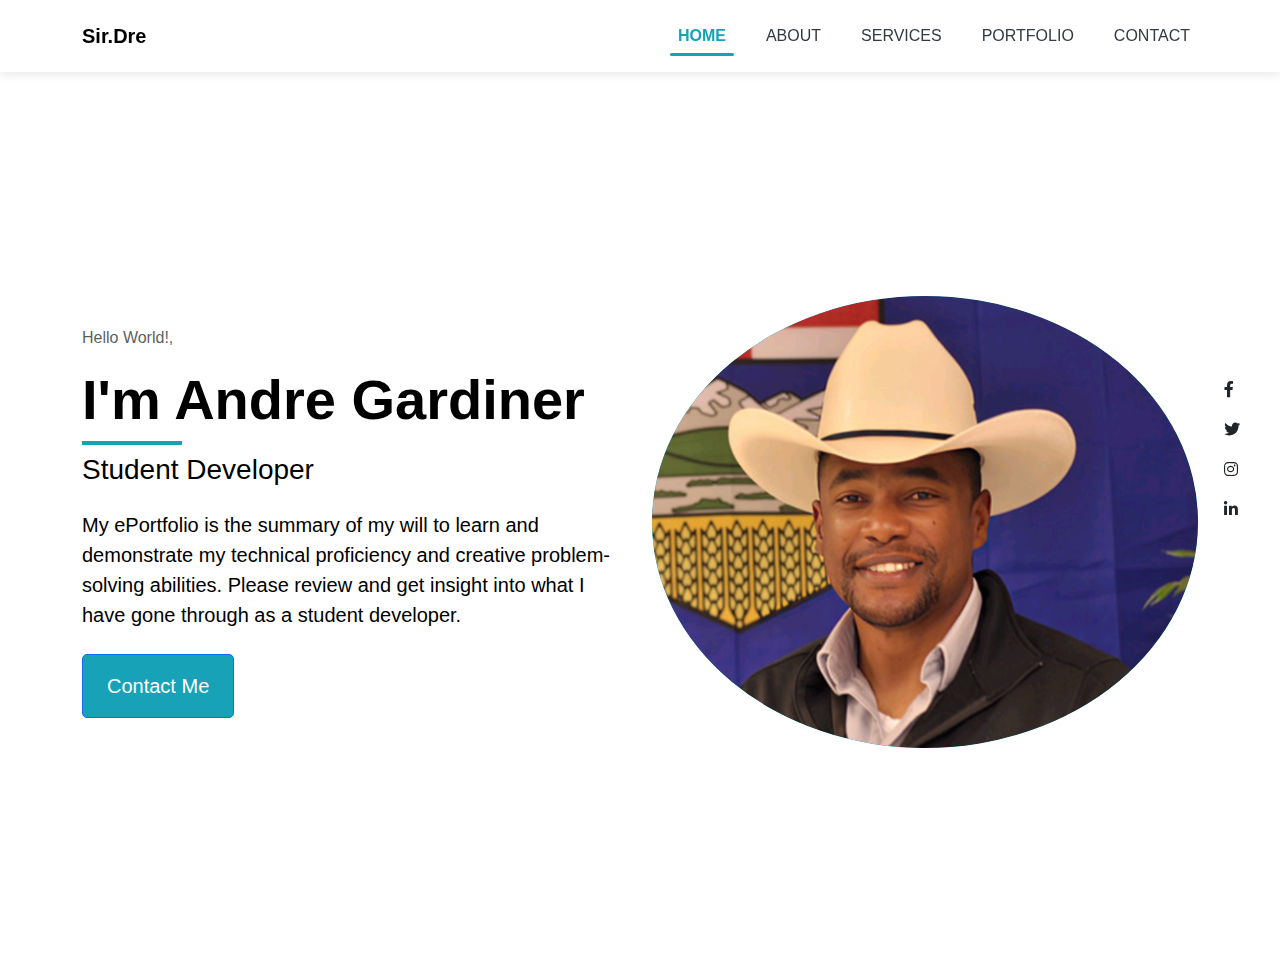
<file: index.html>
<!DOCTYPE html>
<html lang="en">

<head>
    <meta charset="UTF-8">
    <meta name="viewport" content="width=device-width, initial-scale=1.0">

    <meta name="description" content="My ePortfolio - The summary of my will to learn and demonstrate my technical proficiency">
    <meta name="keywords" content="assignment3,personal,website,student,developer,andre.gardiner">
    <meta name="author" content="Andre Gardiner">

    <title>Andre Gardiner - Student Developer</title>
    <link href="https://cdn.jsdelivr.net/npm/bootstrap@5.3.3/dist/css/bootstrap.min.css" rel="stylesheet"
        integrity="sha384-QWTKZyjpPEjISv5WaRU9OFeRpok6YctnYmDr5pNlyT2bRjXh0JMhjY6hW+ALEwIH" crossorigin="anonymous">
    <link rel="stylesheet" href="https://cdnjs.cloudflare.com/ajax/libs/font-awesome/6.0.0/css/all.min.css">
    <link rel="stylesheet" href="assets/css/styles.css">
    <link rel="stylesheet" href="assets/css/index.css">
    <link rel="stylesheet" href="assets/css/responsive.css">
</head>

<body>
    <header class="content-wrapper">
        <nav class="navbar navbar-expand-lg navbar-light bg-white py-3">
            <div class="container">
                <a class="navbar-brand fw-bold" href="#">Sir.Dre</a>
                <button class="navbar-toggler" type="button" data-bs-toggle="collapse" title="_"
                    data-bs-target="#navbarNav">
                    <span class="navbar-toggler-icon"></span>
                </button>
                <div class="collapse navbar-collapse" id="navbarNav">
                    <ul class="navbar-nav ms-auto">
                        <li class="nav-item active"><a class="nav-link" href="index.html">HOME</a></li>
                        <li class="nav-item"><a class="nav-link" href="about.html">ABOUT</a></li>
                        <li class="nav-item"><a class="nav-link" href="services.html">SERVICES</a></li>
                        <li class="nav-item"><a class="nav-link" href="portfolio.html">PORTFOLIO</a></li>
                        <li class="nav-item"><a class="nav-link" href="contact.html">CONTACT</a></li>
                    </ul>
                </div>
        </nav>
    </header>
    <main>
        <div class="container">
            <section class="hero-section">
                <div class="row align-items-center min-vh-100">
                    <div class="col-lg-6 mb-4 mb-lg-0">
                        <p class="text-muted mb-3">Hello World!,</p>
                        <h1 class="display-4 fw-bold hero-title">I'm Andre Gardiner</h1>
                        <h2 class="h3 mb-4">Student Developer</h2>
                        <p class="lead mb-4">My ePortfolio is the summary of my will to learn and demonstrate my
                            technical proficiency and creative problem-solving abilities. Please review and get insight
                            into what I have gone through as a student developer.</p>
                        <a href="contact.html" class="btn btn-primary btn-lg px-4">Contact Me</a>
                    </div>
                    <div class="col-lg-6">
                        <div class="profile-image-wrapper">
                            <img src="assets/images/profile.png" alt="Freelance Designer"
                                class="img-fluid profile-image">
                        </div>
                    </div>
                </div>
            </section>
        </div>
    </main>

    <nav class="social-links">
        <a href="#" class="nav-link" aria-label="Facebook"><i class="fab fa-facebook-f"></i></a>
        <a href="#" class="nav-link" aria-label="Twitter"><i class="fab fa-twitter"></i></a>
        <a href="#" class="nav-link" aria-label="Instagram"><i class="fab fa-instagram"></i></a>
        <a href="https://linkedin.com/in/sirdre" class="nav-link" aria-label="LinkedIn"><i class="fab fa-linkedin-in"></i></a>
    </nav> 

    <script src="https://cdn.jsdelivr.net/npm/bootstrap@5.3.3/dist/js/bootstrap.bundle.min.js"
        integrity="sha384-YvpcrYf0tY3lHB60NNkmXc5s9fDVZLESaAA55NDzOxhy9GkcIdslK1eN7N6jIeHz"
        crossorigin="anonymous"></script>
    <script src="assets/js/script.js"></script>
</body>

</html>
</file>
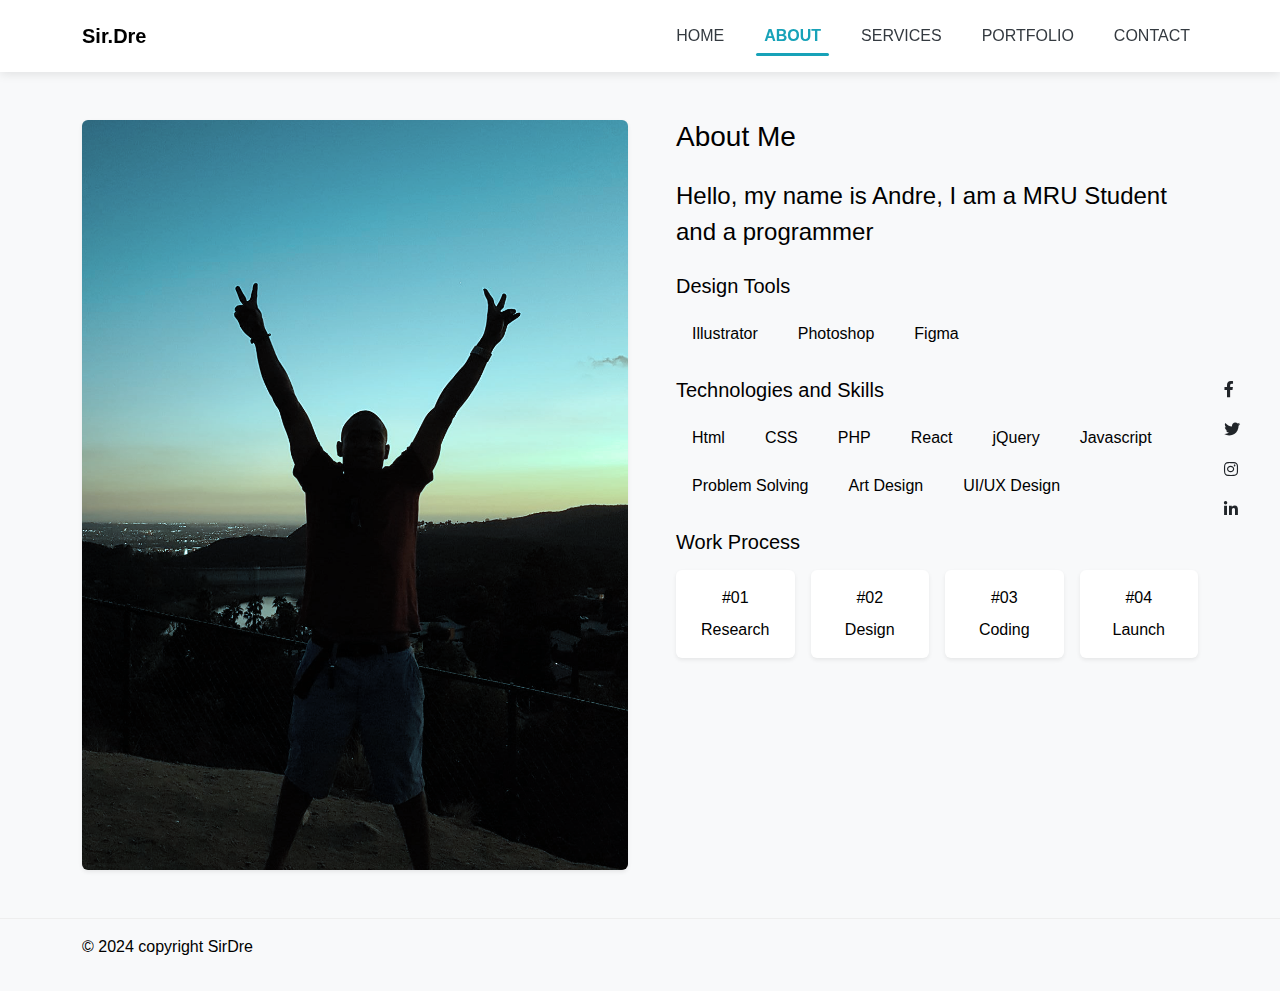
<file: about.html>
<!DOCTYPE html>
<html lang="en">

<head>
    <meta charset="UTF-8">
    <meta name="viewport" content="width=device-width, initial-scale=1.0">

    <meta name="description"
        content="My ePortfolio - The summary of my will to learn and demonstrate my technical proficiency">
    <meta name="keywords" content="assignment3,personal,website,student,developer,andre.gardiner">
    <meta name="author" content="Andre Gardiner">

    <title>Andre Gardiner - About</title>
    <link href="https://cdn.jsdelivr.net/npm/bootstrap@5.3.3/dist/css/bootstrap.min.css" rel="stylesheet"
        integrity="sha384-QWTKZyjpPEjISv5WaRU9OFeRpok6YctnYmDr5pNlyT2bRjXh0JMhjY6hW+ALEwIH" crossorigin="anonymous">
    <link rel="stylesheet" href="https://cdnjs.cloudflare.com/ajax/libs/font-awesome/6.0.0/css/all.min.css">
    <link rel="stylesheet" href="assets/css/styles.css">
    <link rel="stylesheet" href="assets/css/contact.css">
    <link rel="stylesheet" href="assets/css/responsive.css">
</head>

<body class="bg-light">
    <header class="content-wrapper">
        <nav class="navbar navbar-expand-lg navbar-light bg-white py-3">
            <div class="container">
                <a class="navbar-brand fw-bold" href="#">Sir.Dre</a>
                <button class="navbar-toggler" type="button" data-bs-toggle="collapse" title="_"
                    data-bs-target="#navbarNav">
                    <span class="navbar-toggler-icon"></span>
                </button>
                <div class="collapse navbar-collapse" id="navbarNav">
                    <ul class="navbar-nav ms-auto">
                        <li class="nav-item"><a class="nav-link" href="index.html">HOME</a></li>
                        <li class="nav-item active"><a class="nav-link" href="about.html">ABOUT</a></li>
                        <li class="nav-item"><a class="nav-link" href="services.html">SERVICES</a></li>
                        <li class="nav-item"><a class="nav-link" href="portfolio.html">PORTFOLIO</a></li>
                        <li class="nav-item"><a class="nav-link" href="contact.html">CONTACT</a></li>
                    </ul>
                </div>
        </nav>
    </header>

    <main>
        <section class="py-5">
            <div class="container">
                <div class="row g-4">
                    <div class="col-lg-6">
                        <div class="position-relative">
                            <img src="assets/images/about-image.png" alt="Professional photo of Andre"
                                class="img-fluid rounded shadow-sm" width="600" height="800">
                        </div>
                    </div>

                    <div class="col-lg-6">
                        <div class="ps-lg-4">
                            <h2 class="section-title h3 mb-4">About Me</h2>
                            <p class="fs-4 mb-4">
                                Hello, my name is <span class="highlight">Andre</span>, I am a
                                <span class="highlight">MRU Student</span> and
                                <span class="highlight">a programmer</span>
                            </p>
                            <div class="mb-4">
                                <h2 class="section-title h5 mb-3">Design Tools</h2>
                                <div class="d-flex flex-wrap gap-2">
                                    <span class="tool-tag px-3 py-2">Illustrator</span>
                                    <span class="tool-tag px-3 py-2">Photoshop</span>
                                    <span class="tool-tag px-3 py-2">Figma</span>
                                </div>
                            </div>

                            <div class="mb-4">
                                <h2 class="section-title h5 mb-3">Technologies and Skills</h2>
                                <div class="d-flex flex-wrap gap-2">
                                    <span class="skill-tag px-3 py-2">Html</span>
                                    <span class="skill-tag px-3 py-2">CSS</span>
                                    <span class="skill-tag px-3 py-2">PHP</span>
                                    <span class="skill-tag px-3 py-2">React</span>
                                    <span class="skill-tag px-3 py-2">jQuery</span>
                                    <span class="skill-tag px-3 py-2">Javascript</span>
                                    <span class="skill-tag px-3 py-2">Problem Solving</span>
                                    <span class="skill-tag px-3 py-2">Art Design</span>
                                    <span class="skill-tag px-3 py-2">UI/UX Design</span>
                                </div>
                            </div>

                            <div>
                                <h2 class="section-title h5 mb-3">Work Process</h2>
                                <div class="row g-3">
                                    <div class="col-6 col-md-3">
                                        <div class="process-item text-center p-3 bg-white rounded shadow-sm">
                                            <span class="process-number d-block mb-2">#01</span>
                                            <span class="process-name">Research</span>
                                        </div>
                                    </div>
                                    <div class="col-6 col-md-3">
                                        <div class="process-item text-center p-3 bg-white rounded shadow-sm">
                                            <span class="process-number d-block mb-2">#02</span>
                                            <span class="process-name">Design</span>
                                        </div>
                                    </div>
                                    <div class="col-6 col-md-3">
                                        <div class="process-item text-center p-3 bg-white rounded shadow-sm">
                                            <span class="process-number d-block mb-2">#03</span>
                                            <span class="process-name">Coding</span>
                                        </div>
                                    </div>
                                    <div class="col-6 col-md-3">
                                        <div class="process-item text-center p-3 bg-white rounded shadow-sm">
                                            <span class="process-number d-block mb-2">#04</span>
                                            <span class="process-name">Launch</span>
                                        </div>
                                    </div>
                                </div>
                            </div>
                        </div>
                    </div>
                </div>
            </div>
        </section>
    </main>
    <nav class="social-links">
        <a href="#" class="nav-link" aria-label="Facebook"><i class="fab fa-facebook-f"></i></a>
        <a href="#" class="nav-link" aria-label="Twitter"><i class="fab fa-twitter"></i></a>
        <a href="#" class="nav-link" aria-label="Instagram"><i class="fab fa-instagram"></i></a>
        <a href="https://linkedin.com/in/sirdre" class="nav-link" aria-label="LinkedIn"><i class="fab fa-linkedin-in"></i></a>
    </nav> 
    <footer>
        <div class="container">
            <div class="footer"> 
                <p>&copy; 2024 copyright SirDre</p>
            </div>
        </div>
    </footer>

    <script src="https://cdn.jsdelivr.net/npm/bootstrap@5.3.3/dist/js/bootstrap.bundle.min.js"></script>
</body>

</html>
</file>
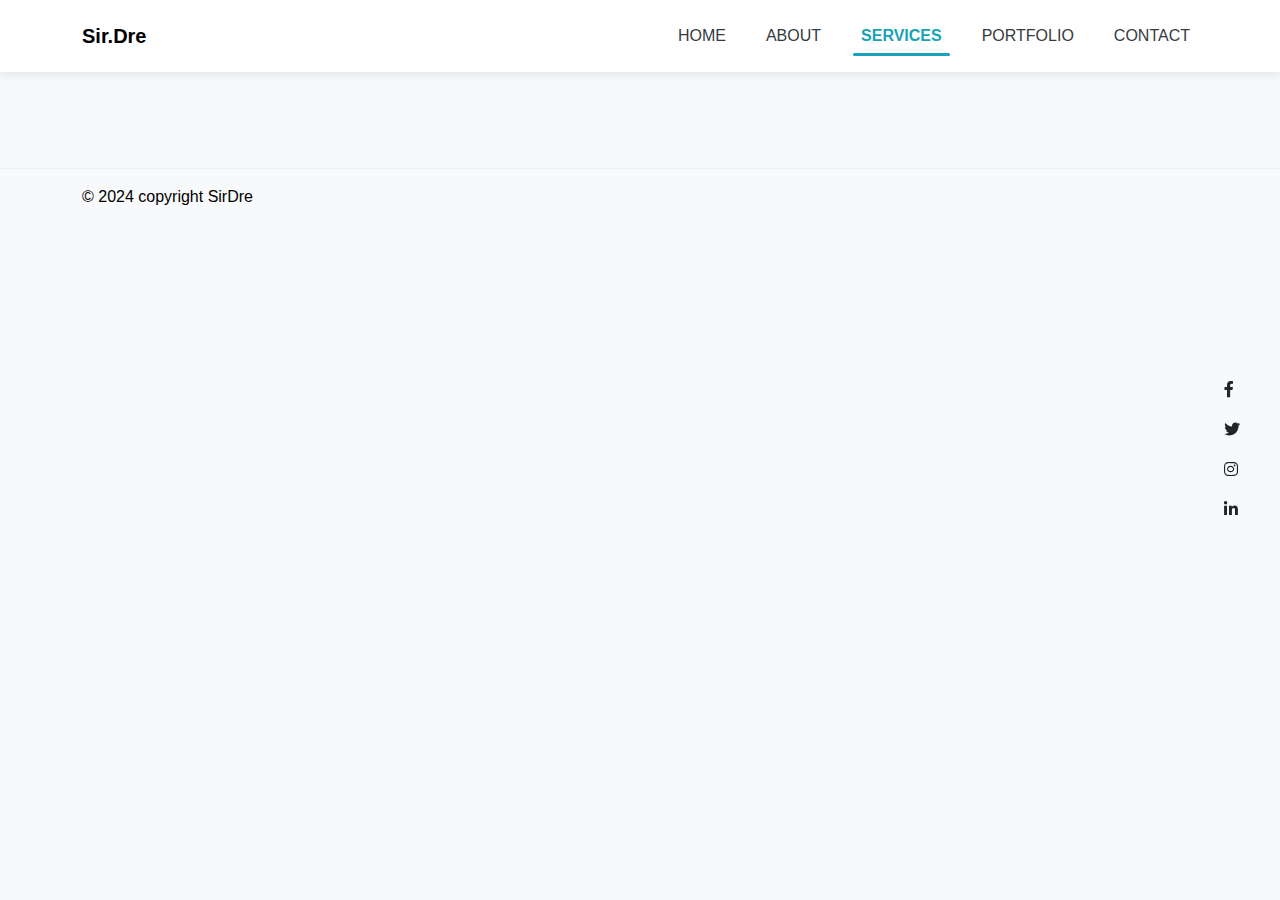
<file: articles.html>
<!DOCTYPE html>
<html lang="en">

<head>
    <meta charset="UTF-8">
    <meta name="viewport" content="width=device-width, initial-scale=1.0">

    <meta name="description"
        content="My ePortfolio - The summary of my will to learn and demonstrate my technical proficiency">
    <meta name="keywords" content="assignment3,personal,website,student,developer,andre.gardiner">
    <meta name="author" content="Andre Gardiner">

    <title>Andre Gardiner - About</title>
    <link href="https://cdn.jsdelivr.net/npm/bootstrap@5.3.3/dist/css/bootstrap.min.css" rel="stylesheet"
        integrity="sha384-QWTKZyjpPEjISv5WaRU9OFeRpok6YctnYmDr5pNlyT2bRjXh0JMhjY6hW+ALEwIH" crossorigin="anonymous">
    <link rel="stylesheet" href="https://cdnjs.cloudflare.com/ajax/libs/font-awesome/6.0.0/css/all.min.css">
    <link rel="stylesheet" href="assets/css/styles.css">
    <link rel="stylesheet" href="assets/css/contact.css">
    <link rel="stylesheet" href="assets/css/responsive.css">
</head>

<body class="bg-light">
    <header class="content-wrapper">
        <nav class="navbar navbar-expand-lg navbar-light bg-white py-3">
            <div class="container">
                <a class="navbar-brand fw-bold" href="#">Sir.Dre</a>
                <button class="navbar-toggler" type="button" data-bs-toggle="collapse" title="_"
                    data-bs-target="#navbarNav">
                    <span class="navbar-toggler-icon"></span>
                </button>
                <div class="collapse navbar-collapse" id="navbarNav">
                    <ul class="navbar-nav ms-auto">
                        <li class="nav-item"><a class="nav-link" href="index.html">HOME</a></li>
                        <li class="nav-item"><a class="nav-link" href="about.html">ABOUT</a></li>
                        <li class="nav-item active"><a class="nav-link" href="services.html">SERVICES</a></li>
                        <li class="nav-item"><a class="nav-link" href="portfolio.html">PORTFOLIO</a></li>
                        <li class="nav-item"><a class="nav-link" href="contact.html">CONTACT</a></li>
                    </ul>
                </div>
        </nav>
    </header>

    <main>
        <section class="py-5">
            <div class="container">
                <div class="row g-4">


                </div>
            </div>
        </section>
    </main>
    <nav class="social-links">
        <a href="#" class="nav-link" aria-label="Facebook"><i class="fab fa-facebook-f"></i></a>
        <a href="#" class="nav-link" aria-label="Twitter"><i class="fab fa-twitter"></i></a>
        <a href="#" class="nav-link" aria-label="Instagram"><i class="fab fa-instagram"></i></a>
        <a href="https://linkedin.com/in/sirdre" class="nav-link" aria-label="LinkedIn"><i class="fab fa-linkedin-in"></i></a>
    </nav> 
    <footer>
        <div class="container">
            <div class="footer"> 
                <p>&copy; 2024 copyright SirDre</p>
            </div>
        </div>
    </footer>

    <script src="https://cdn.jsdelivr.net/npm/bootstrap@5.3.3/dist/js/bootstrap.bundle.min.js"></script>
</body>

</html>
</file>
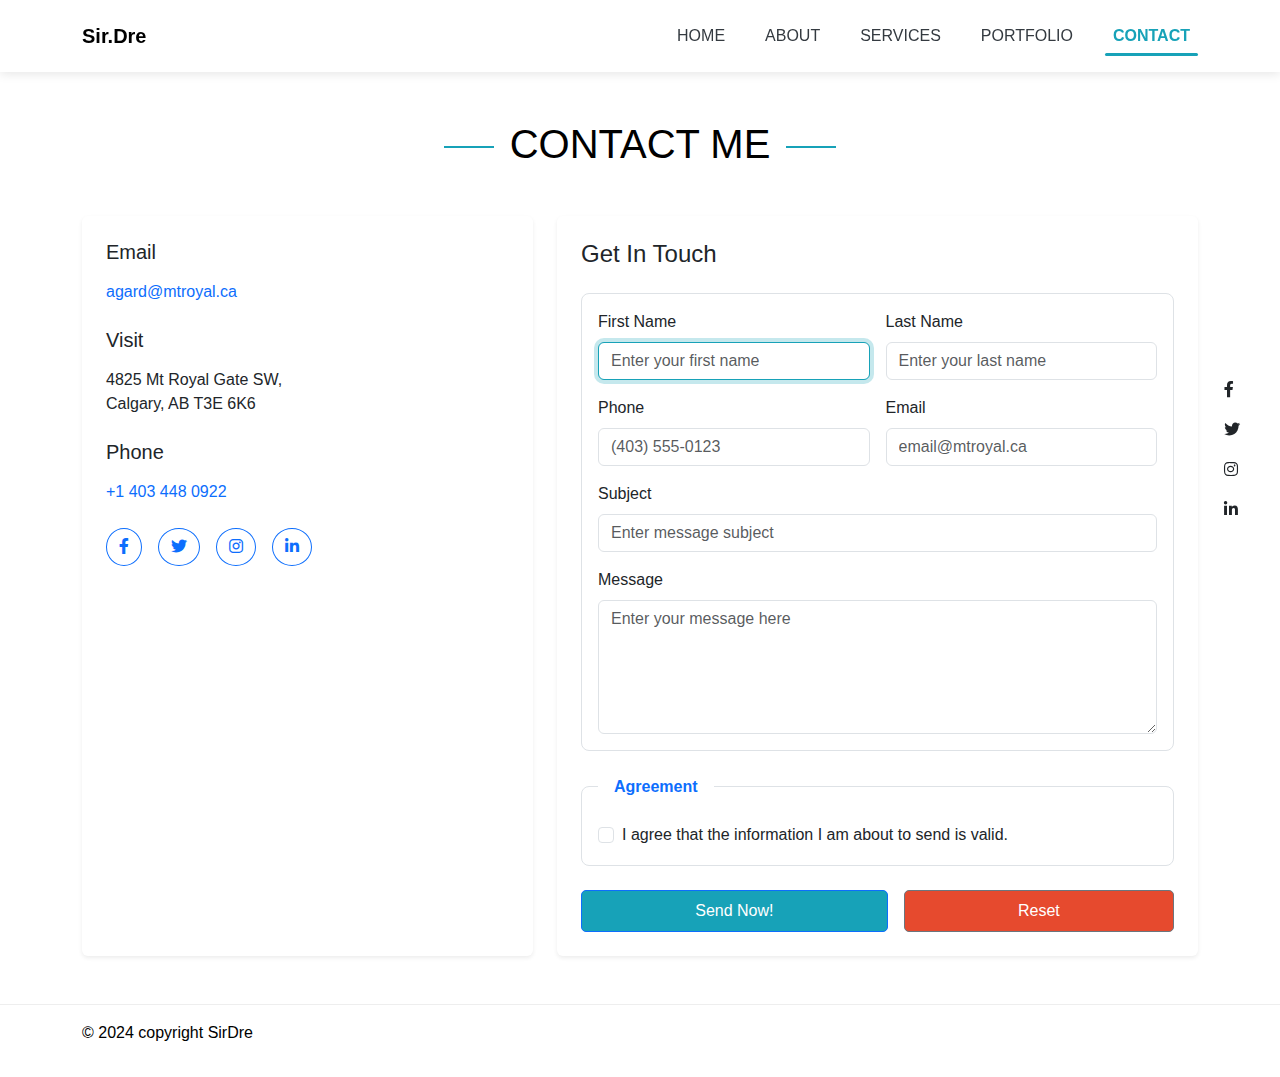
<file: contact.html>
<!DOCTYPE html>
<html lang="en">

<head>
    <meta charset="UTF-8">
    <meta name="viewport" content="width=device-width, initial-scale=1.0">

    <meta name="description" content="My ePortfolio - The summary of my will to learn and demonstrate my technical proficiency">
    <meta name="keywords" content="assignment3,personal,website,student,developer,andre.gardiner">
    <meta name="author" content="Andre Gardiner">

    <title>Andre Gardiner - Contact</title>
    <link href="https://cdn.jsdelivr.net/npm/bootstrap@5.3.3/dist/css/bootstrap.min.css" rel="stylesheet"
        integrity="sha384-QWTKZyjpPEjISv5WaRU9OFeRpok6YctnYmDr5pNlyT2bRjXh0JMhjY6hW+ALEwIH" crossorigin="anonymous">
    <link rel="stylesheet" href="https://cdnjs.cloudflare.com/ajax/libs/font-awesome/6.0.0/css/all.min.css">
    <link rel="stylesheet" href="assets/css/styles.css">
    <link rel="stylesheet" href="assets/css/contact.css">
    <link rel="stylesheet" href="assets/css/responsive.css">
</head>

<body class="bg-1">
    <header class="content-wrapper">
        <nav class="navbar navbar-expand-lg navbar-light bg-white py-3">
            <div class="container">
                <a class="navbar-brand fw-bold" href="#">Sir.Dre</a>
                <button class="navbar-toggler" type="button" data-bs-toggle="collapse" title="_"
                    data-bs-target="#navbarNav">
                    <span class="navbar-toggler-icon"></span>
                </button>
                <div class="collapse navbar-collapse" id="navbarNav">
                    <ul class="navbar-nav ms-auto">
                        <li class="nav-item"><a class="nav-link" href="index.html">HOME</a></li>
                        <li class="nav-item"><a class="nav-link" href="about.html">ABOUT</a></li>
                        <li class="nav-item"><a class="nav-link" href="services.html">SERVICES</a></li>
                        <li class="nav-item"><a class="nav-link" href="portfolio.html">PORTFOLIO</a></li>
                        <li class="nav-item active"><a class="nav-link" href="contact.html">CONTACT</a></li>
                    </ul>
                </div>
        </nav>
    </header>


    <main class="content-wrapper">
        <section class="contact-section py-5">
            <div class="container">
                <h1 class="text-center mb-5">CONTACT ME</h1>

                <div class="row g-4">
                    <!-- Contact Info -->
                    <div class="col-lg-5">
                        <div class="card h-100 border-0 shadow-sm">
                            <div class="card-body p-4">
                                <div class="mb-4">
                                    <h2 class="h5 mb-3">Email</h2>
                                    <a href="mailto:agard@mtroyal.ca" class="text-decoration-none text-primary">agard@mtroyal.ca</a>
                                </div>

                                <div class="mb-4">
                                    <h2 class="h5 mb-3">Visit</h2>
                                    <address class="mb-0">
                                        4825 Mt Royal Gate SW,<br>
                                        Calgary, AB T3E 6K6
                                    </address>
                                </div>

                                <div class="mb-4">
                                    <h2 class="h5 mb-3">Phone</h2>
                                    <a href="tel:+14034480922" class="text-decoration-none text-primary">+1 403 448 0922</a>
                                </div>

                                <div class="d-flex gap-3">
                                    <a href="#" class="btn btn-outline-primary rounded-circle" aria-label="Facebook">
                                        <i class="fab fa-facebook-f"></i>
                                    </a>
                                    <a href="#" class="btn btn-outline-primary rounded-circle" aria-label="Twitter">
                                        <i class="fab fa-twitter"></i>
                                    </a>
                                    <a href="#" class="btn btn-outline-primary rounded-circle" aria-label="Instagram">
                                        <i class="fab fa-instagram"></i>
                                    </a>
                                    <a href="#" class="btn btn-outline-primary rounded-circle" aria-label="LinkedIn">
                                        <i class="fab fa-linkedin-in"></i>
                                    </a>
                                </div>
                            </div>
                        </div>
                    </div>

                    <!-- contact form -->
                    <div class="col-lg-7">
                        <div class="card border-0 shadow-sm">
                            <div class="card-body p-4">
                                <h2 class="h4 mb-4">Get In Touch</h2>
                                <form id="form_contact" method="get" action="index.html" autocomplete="on" class="needs-validation" novalidate>
                                    <fieldset class="border rounded-3 p-3 mb-4">
                                        <div class="row g-3">
                                            <div class="col-md-6">
                                                <label for="firstname" class="form-label">First Name</label>
                                                <input type="text" 
                                                       class="form-control" 
                                                       id="firstname" 
                                                       name="firstname" 
                                                       autocomplete="firstname"
                                                       placeholder="Enter your first name" 
                                                       required 
                                                       autofocus>
                                                <div class="invalid-feedback">
                                                    Please enter your first name.
                                                </div>
                                            </div>

                                            <div class="col-md-6">
                                                <label for="lastname" class="form-label">Last Name</label>
                                                <input type="text" 
                                                       class="form-control" 
                                                       id="lastname" 
                                                       name="lastname" 
                                                       autocomplete="lastname"
                                                       placeholder="Enter your last name" 
                                                       required>
                                                <div class="invalid-feedback">
                                                    Please enter your last name.
                                                </div>
                                            </div>

                                            <div class="col-md-6">
                                                <label for="phone" class="form-label">Phone</label>
                                                <input type="tel" 
                                                       class="form-control" 
                                                       id="phone" 
                                                       name="phone" 
                                                       autocomplete="phone"
                                                       pattern="^\(\d{3}\) \d{3}-\d{4}$"
                                                       placeholder="(403) 555-0123" 
                                                       required>
                                                <div class="invalid-feedback">
                                                    Please enter a valid phone number: (XXX) XXX-XXXX
                                                </div>
                                            </div>

                                            <div class="col-md-6">
                                                <label for="email" class="form-label">Email</label>
                                                <input type="email" 
                                                       class="form-control" 
                                                       id="email" 
                                                       name="email" 
                                                       autocomplete="email"
                                                       pattern=".+@mtroyal\.ca"
                                                       placeholder="email@mtroyal.ca" 
                                                       required>
                                                <div class="invalid-feedback">
                                                    Please enter a valid @mtroyal.ca email address.
                                                </div>
                                            </div>

                                            <div class="col-12">
                                                <label for="subject" class="form-label">Subject</label>
                                                <input type="text" 
                                                       class="form-control" 
                                                       id="subject" 
                                                       name="subject"
                                                       placeholder="Enter message subject">
                                            </div>

                                            <div class="col-12">
                                                <label for="message" class="form-label">Message</label>
                                                <textarea class="form-control" 
                                                          id="message" 
                                                          name="message" 
                                                          placeholder="Enter your message here" 
                                                          rows="5"
                                                          required></textarea>
                                                <div class="invalid-feedback">
                                                    Please enter your message.
                                                </div>
                                            </div>
                                        </div>
                                    </fieldset>

                                    <fieldset class="border rounded-3 p-3 mb-4">
                                        <legend class="float-none w-auto px-3 fs-6 text-primary fw-bold">Agreement</legend>
                                        <div class="form-check">
                                            <input type="checkbox" 
                                                   class="form-check-input" 
                                                   id="agreement" 
                                                   name="agreement" 
                                                   required>
                                            <label class="form-check-label" for="agreement">
                                                I agree that the information I am about to send is valid.
                                            </label>
                                            <div class="invalid-feedback">
                                                You must agree before submitting.
                                            </div>
                                        </div>
                                    </fieldset>

                                    <div class="d-flex gap-3">
                                        <button type="submit" class="btn btn-primary flex-grow-1 py-2">Send Now!</button>
                                        <button type="reset" class="btn btn-secondary flex-grow-1 py-2">Reset</button>
                                    </div>
                                </form>
                            </div>
                        </div>
                    </div>
                </div>
            </div>
        </section>
    </main>
    <nav class="social-links">
        <a href="#" class="nav-link" aria-label="Facebook"><i class="fab fa-facebook-f"></i></a>
        <a href="#" class="nav-link" aria-label="Twitter"><i class="fab fa-twitter"></i></a>
        <a href="#" class="nav-link" aria-label="Instagram"><i class="fab fa-instagram"></i></a>
        <a href="https://linkedin.com/in/sirdre" class="nav-link" aria-label="LinkedIn"><i class="fab fa-linkedin-in"></i></a>
    </nav> 
    <footer>
        <div class="container">
            <div class="footer"> 
                <p>&copy; 2024 copyright SirDre</p>
            </div>
        </div>
    </footer>

    <script src="https://cdn.jsdelivr.net/npm/bootstrap@5.3.3/dist/js/bootstrap.bundle.min.js"
        integrity="sha384-YvpcrYf0tY3lHB60NNkmXc5s9fDVZLESaAA55NDzOxhy9GkcIdslK1eN7N6jIeHz"
        crossorigin="anonymous"></script>
    <script src="assets/js/script.js"></script>
</body>

</html>
</file>
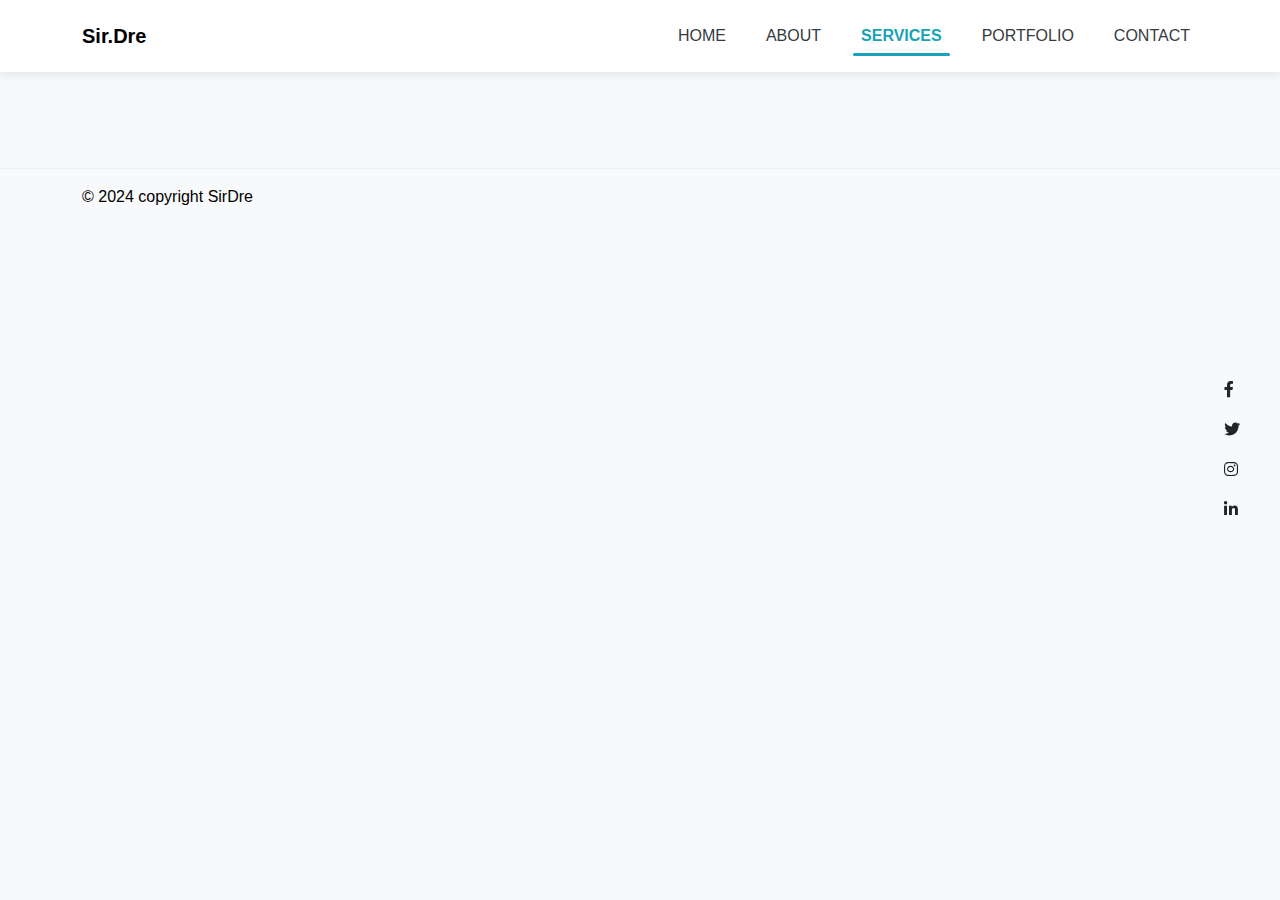
<file: services.html>
<!DOCTYPE html>
<html lang="en">

<head>
    <meta charset="UTF-8">
    <meta name="viewport" content="width=device-width, initial-scale=1.0">

    <meta name="description"
        content="My ePortfolio - The summary of my will to learn and demonstrate my technical proficiency">
    <meta name="keywords" content="assignment3,personal,website,student,developer,andre.gardiner">
    <meta name="author" content="Andre Gardiner">

    <title>Andre Gardiner - About</title>
    <link href="https://cdn.jsdelivr.net/npm/bootstrap@5.3.3/dist/css/bootstrap.min.css" rel="stylesheet"
        integrity="sha384-QWTKZyjpPEjISv5WaRU9OFeRpok6YctnYmDr5pNlyT2bRjXh0JMhjY6hW+ALEwIH" crossorigin="anonymous">
    <link rel="stylesheet" href="https://cdnjs.cloudflare.com/ajax/libs/font-awesome/6.0.0/css/all.min.css">
    <link rel="stylesheet" href="assets/css/styles.css">
    <link rel="stylesheet" href="assets/css/contact.css">
    <link rel="stylesheet" href="assets/css/responsive.css">
</head>

<body class="bg-light">
    <header class="content-wrapper">
        <nav class="navbar navbar-expand-lg navbar-light bg-white py-3">
            <div class="container">
                <a class="navbar-brand fw-bold" href="#">Sir.Dre</a>
                <button class="navbar-toggler" type="button" data-bs-toggle="collapse" title="_"
                    data-bs-target="#navbarNav">
                    <span class="navbar-toggler-icon"></span>
                </button>
                <div class="collapse navbar-collapse" id="navbarNav">
                    <ul class="navbar-nav ms-auto">
                        <li class="nav-item"><a class="nav-link" href="index.html">HOME</a></li>
                        <li class="nav-item"><a class="nav-link" href="about.html">ABOUT</a></li>
                        <li class="nav-item active"><a class="nav-link" href="services.html">SERVICES</a></li>
                        <li class="nav-item"><a class="nav-link" href="portfolio.html">PORTFOLIO</a></li>
                        <li class="nav-item"><a class="nav-link" href="contact.html">CONTACT</a></li>
                    </ul>
                </div>
        </nav>
    </header>

    <main>
        <section class="py-5">
            <div class="container">
                <div class="row g-4">

                    
                </div>
            </div>
        </section>
    </main>
    <nav class="social-links">
        <a href="#" class="nav-link" aria-label="Facebook"><i class="fab fa-facebook-f"></i></a>
        <a href="#" class="nav-link" aria-label="Twitter"><i class="fab fa-twitter"></i></a>
        <a href="#" class="nav-link" aria-label="Instagram"><i class="fab fa-instagram"></i></a>
        <a href="https://linkedin.com/in/sirdre" class="nav-link" aria-label="LinkedIn"><i class="fab fa-linkedin-in"></i></a>
    </nav> 
    <footer>
        <div class="container">
            <div class="footer"> 
                <p>&copy; 2024 copyright SirDre</p>
            </div>
        </div>
    </footer>
    <script src="https://cdn.jsdelivr.net/npm/bootstrap@5.3.3/dist/js/bootstrap.bundle.min.js"></script>
</body>

</html>
</file>
<file: assets/css/styles.css>
:root {
    --bs-primary: #17a2b8;
    --bs-secondary: #e64a2e;
    --bs-text-color: black;
    --bs-btn-hover-bg: #5c636a;
}

/* body */
body {
    font-family: 'Open Sans', sans-serif;
    color: var(--bs-text-color);
    background-color: #fff;
}
.content-wrapper {
    margin: 0 auto;
}

.navbar-toggler {
    border: none;
    padding: 0;
}

.navbar-toggler:focus {
    box-shadow: none;
}

/* Enhanced Navigation Styles */
.navbar {
    position: sticky;
    top: 0;
    z-index: 1000;
    background-color: rgba(255, 255, 255, 0.98);
    box-shadow: 0 2px 10px rgba(0, 0, 0, 0.1);
}

.navbar-nav {
    gap: 1.5rem;
}

.navbar-nav .nav-item {
    position: relative;
}

.navbar-nav .nav-link {
    position: relative;
    padding: 0.5rem 0;
    color: var(--bs-gray-800);
    font-weight: 500;
    transition: color 0.3s ease;
}

/* underline indicator */
.navbar-nav .nav-link::after {
    content: '';
    position: absolute;
    bottom: 0;
    left: 0;
    width: 0;
    height: 3px;
    background-color: var(--bs-primary);
    transition: width 0.3s ease;
    border-radius: 3px;
}

/* Hover and Focus states */
.navbar-nav .nav-link:hover,
.navbar-nav .nav-link:focus {
    color: var(--bs-primary);
}

.navbar-nav .nav-link:hover::after,
.navbar-nav .nav-link:focus::after,
.navbar-nav .nav-item.active .nav-link::after {
    width: 100%;
}

/* Focus outline */
.navbar-nav .nav-link:focus-visible {
    outline: 2px solid var(--bs-primary);
    outline-offset: 4px;
    border-radius: 4px;
}

/* Active state */
.navbar-nav .nav-item.active .nav-link {
    color: var(--bs-primary);
    font-weight: 600;
}

/* nav accessibility */
.skip-link {
    position: absolute;
    top: -40px;
    left: 0;
    background: var(--bs-primary);
    color: white;
    padding: 8px;
    z-index: 1001;
    transition: top 0.3s ease;
}

.skip-link:focus {
    top: 0;
}

.btn-primary {
    display: inline-block;
    padding: 1rem 2rem;
    background-color: var(--bs-primary);
    color: white;
    text-decoration: none;
    border-radius: 5px;
    transition: background-color 0.3s;
}

.btn-primary:hover {
    background-color: var(--bs-green);
    color: white;
}

.btn-secondary {
    display: inline-block;
    padding: 1rem 2rem;
    background-color: var(--bs-secondary);
    color: white;
    text-decoration: none;
    border-radius: 5px;
    transition: background-color 0.3s;
}

.btn-secondary:hover {
    background-color: var(--bs-btn-hover-bg);
    color: white;
}

.social-links {
    position: fixed;
    right: 2rem;
    top: 50%;
    transform: translateY(-50%);
}

.social-links .nav-link {
    color: var(--bs-dark);
    transition: color 0.3s;
    padding: 0.5rem;
}

.social-links .nav-link:hover {
    color: var(--bs-primary);
}
</file>
<file: assets/css/index.css>
.hero-section {
    min-height: calc(100vh - 76px);
}

.hero-title::after {
    content: '';
    display: block;
    width: 100px;
    height: 4px;
    background-color: var(--bs-primary);
    margin-top: 0.5rem;
}

.profile-image-wrapper {
    position: relative;
    border-radius: 50%;
    overflow: hidden;
}

.profile-image-wrapper::before {
    content: '';
    position: absolute;
    top: -10%;
    right: -10%;
    width: 120%;
    height: 120%;
    background: var(--bs-primary);
    z-index: 0;
    border-radius: 50% 50%;
}

.profile-image {
    position: relative;
    z-index: 1;
    border-radius: 50%;
}
</file>
<file: assets/css/responsive.css>
/* media queries */

@media (max-width: 790px) {
    .content-wrapper {
        max-width: 100%;
    }

    /* contact */
    .contact-grid {
        grid-template-columns: 1fr 1fr;
        gap: 1rem;
    }

    .form-grid {
        grid-template-columns: 1fr;
    }  
 
    .social-links {
        right: 1rem;
    }
    
    /* social */
    .social-links {
        position: static;
        flex-direction: row;
        justify-content: center;
        transform: none;
        margin-top: 2rem;
    } 

    /* contact */
    .contact-grid {
        grid-template-columns: 1fr;
    }

    .contact-section h1::before,
    .contact-section h1::after {
        width: 30px;
    }

    /* footer */
    .footer {
        flex-direction: column;
        gap: 1rem;
        text-align: center;
    }
}

@media (max-width: 590px) {
    .hero-section {
        text-align: center;
    }

    .hero-title::after {
        margin: 0.5rem auto;
    }

    .social-links {
        position: static;
        transform: none;
        display: flex;
        justify-content: center;
        margin-top: 2rem;
    }
    
    .navbar-collapse {
        background: white;
        padding: 1rem;
        border-radius: 8px;
        box-shadow: 0 4px 12px rgba(0, 0, 0, 0.1);
    }

    .navbar-nav {
        gap: 0.5rem;
    }

    .navbar-nav .nav-link {
        padding: 0.75rem 1rem;
        border-radius: 6px;
    }

    .navbar-nav .nav-link::after {
        display: none;
    }

    .navbar-nav .nav-link:hover,
    .navbar-nav .nav-link:focus {
        background-color: rgba(23, 162, 184, 0.1);
    }

    .navbar-toggler {
        position: relative;
        width: 30px;
        height: 30px;
        padding: 0;
        transition: 0.3s ease-in-out;
    }

    .navbar-toggler:focus {
        outline: 2px solid var(--bs-primary);
        outline-offset: 2px;
    }

    .navbar-toggler-icon {
        transition: transform 0.3s ease-in-out;
    }

    .navbar-toggler[aria-expanded="true"] .navbar-toggler-icon {
        transform: rotate(90deg);
    }			
    
}
@media (max-width: 790px) {

}
</file>
<file: assets/css/contact.css>
/* section styles */
.contact-section {
    padding: 4rem 0;
}

.contact-section h1 {
    text-align: center;
    margin-bottom: 3rem;
    position: relative;
    font-size: 2.5rem;
}

.contact-section h1::before,
.contact-section h1::after {
    content: '';
    display: inline-block;
    width: 50px;
    height: 2px;
    background-color: var(--bs-primary);
    margin: 0 1rem;
    vertical-align: middle;
}

.contact-grid {
    display: grid;
    grid-template-columns: 1fr 1fr;
    gap: 2rem;
    background-color: white;
    border-radius: 10px;
    overflow: hidden;
    box-shadow: 0 5px 15px rgba(0, 0, 0, 0.1);
}

/* Contact Info Styles */
.contact-info {
    padding: 2rem;
}

.info-block {
    margin-bottom: 2rem;
}

.info-block h2 {
    font-size: 1.2rem;
    margin-bottom: 1rem;
    color: var(--text-color);
    position: relative;
    padding-left: 1rem;
}

.info-block h2::before {
    content: '';
    position: absolute;
    left: 0;
    top: 50%;
    transform: translateY(-50%);
    width: 3px;
    height: 20px;
    background-color: var(--bs-primary);
}

.info-block a,
.info-block address {
    display: block;
    color: #666;
    text-decoration: none;
    margin-bottom: 0.5rem;
}

/* Contact Form Styles */
.form-control:focus {
    border-color: var(--bs-primary);
    box-shadow: 0 0 0 0.25rem rgba(23, 162, 184, 0.25);
}

.contact-section h1::before,
.contact-section h1::after {
    content: '';
    display: inline-block;
    width: 50px;
    height: 2px;
    background-color: var(--bs-primary);
    margin: 0 1rem;
    vertical-align: middle;
}
/* Footer Styles */
footer {
    padding: 1rem 0;
    border-top: 1px solid #eee;
}

.footer-content {
    display: flex;
    justify-content: space-between;
    align-items: center;
}
</file>
